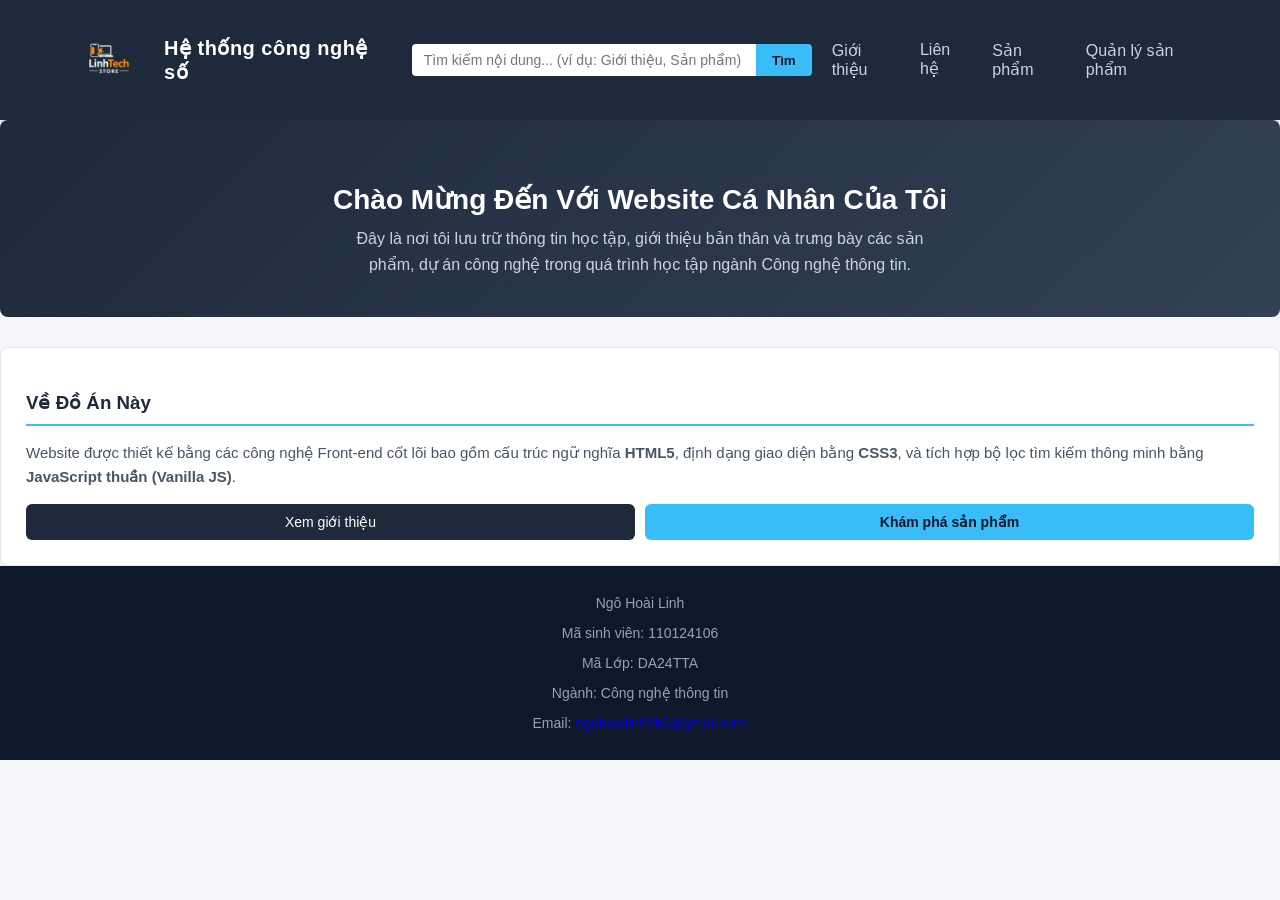
<file: index.html>
<!DOCTYPE html> 
<html lang="vi">
    <head>
        <title>Trang chủ</title>
        <meta charset="utf-8">
        <meta name="viewport" content="width=device-width, initial-scale=1">
        <link rel="Stylesheet" href="css/style.css">
        <script src="js/script.js"></script>
    </head>

    <body>
        <div class="pageContainer">
            <!-- Header -->
            <div class="pageHeader">
                <div class="logo"> 
                    <a href="index.html" style="text-decoration: none; color: inherit;">
                        <img src="assets/Logo_bussiness.png" alt="Logo" class="logo-img">
                        <span class="logo-text">Hệ thống công nghệ số</span>

                    </a>
                </div>
                <div class="search-box">
                    <input type="text" id="searchInput" placeholder="Tìm kiếm nội dung... (ví dụ: Giới thiệu, Sản phẩm)">
                    <button type="button" id="searchBtn">Tìm</button>
                </div>

                <nav class="navigation">
                    <ul class="navList">
                        <li><a href="html/gioi-thieu.html">Giới thiệu</a></li>
                        <li><a href="html/lien-he.html">Liên hệ</a></li>
                        <li><a href="html/san-pham.html">Sản phẩm</a></li>
                        
                        <li><a href="html/quan-ly.html">Quản lý sản phẩm</a></li>
                    </ul>
                </nav>
            </div>

            <!-- Page Content -->
            <div class="pageContent">
                <div class="welcome-section">
                    <h2>Chào Mừng Đến Với Website Cá Nhân Của Tôi</h2>
                    <p>
                        Đây là nơi tôi lưu trữ thông tin học tập, giới thiệu bản thân và trưng bày các sản phẩm, dự án công nghệ trong quá trình học tập ngành Công nghệ thông tin.
                    </p>
                </div>

                <div class="project-summary">
                    <div>
                        <h3>Về Đồ Án Này</h3>
                        <p>
                            Website được thiết kế bằng các công nghệ Front-end cốt lõi bao gồm cấu trúc ngữ nghĩa <strong>HTML5</strong>, định dạng giao diện bằng <strong>CSS3</strong>, và tích hợp bộ lọc tìm kiếm thông minh bằng <strong>JavaScript thuần (Vanilla JS)</strong>.
                        </p>
                    </div>
                    <div class="action-buttons">
                        <a href="html/gioi-thieu.html" style="flex: 1; text-align: center; background: #1e293b; color: #fff; padding: 10px; border-radius: 6px; text-decoration: none; font-weight: 500; font-size: 14px; transition: background 0.2s;">Xem giới thiệu</a>
                        <a href="html/san-pham.html" style="flex: 1; text-align: center; background: #38bdf8; color: #0f172a; padding: 10px; border-radius: 6px; text-decoration: none; font-weight: bold; font-size: 14px; transition: background 0.2s;">Khám phá sản phẩm</a>
                    </div>
                </div>
            </div>

            <!-- Footer -->
            <div class="pageFooter">
                <p>Ngô Hoài Linh</p>
                <p>Mã sinh viên: 110124106</p>
                <p>Mã Lớp: DA24TTA</p>
                <p>Ngành: Công nghệ thông tin</p>
                <p>Email: <a href="mailto:ngohoailinh2k6@gmail.com">ngohoailinh2k6@gmail.com</a></p>
            </div>
        </div>
        <script>
            filterContent();
        </script>
    </body>
</html>
</file>
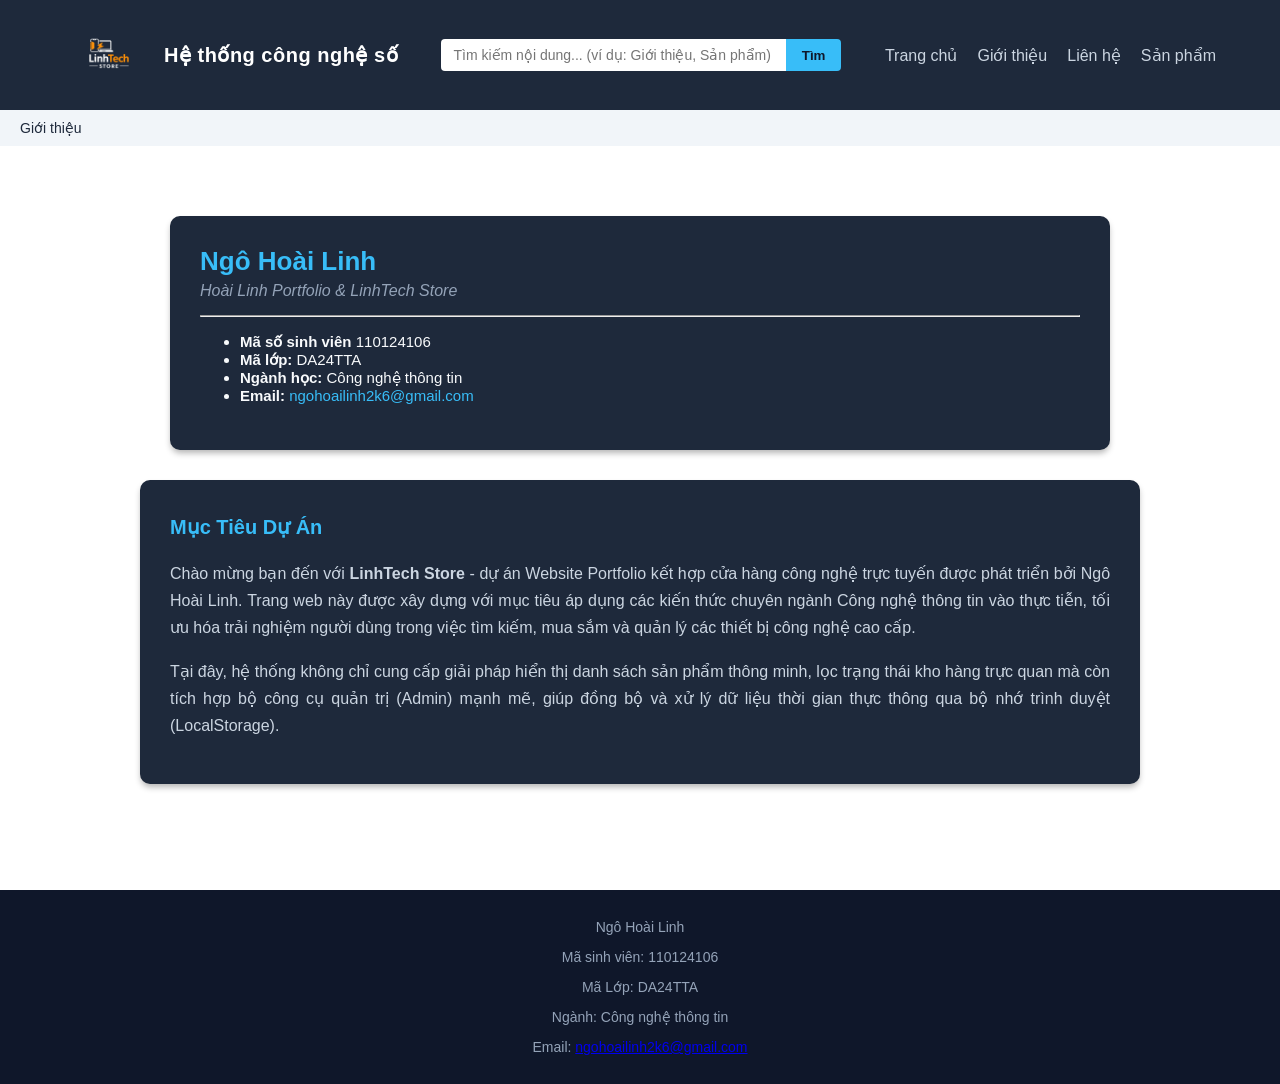
<file: html/gioi-thieu.html>
<!DOCTYPE html> 
<html lang="vi">
    <head>
        <title>Giới thiệu</title>
        <meta charset="utf-8">
        <meta name="viewport" content="width=device-width, initial-scale=1">
        <link rel="stylesheet" href="../css/style3.css">
    </head>

    <body>
        <div class="pageContainer">
            <!-- Header -->
            <div class="pageHeader">
                <div class="logo">
                    <a href="../index.html" style="text-decoration: none; color: inherit;">
                        <img src="../assets/Logo_bussiness.png" alt="Logo" class="logo-img">
                        <span class="logo-text">Hệ thống công nghệ số</span>

                    </a>
                </div>
                <div class="search-box">
                    <input type="text" id="searchInput" placeholder="Tìm kiếm nội dung... (ví dụ: Giới thiệu, Sản phẩm)">
                    <button type="button" id="searchBtn">Tìm</button>
                </div>

                <nav class="navigation">
                    <ul class="navList">
                        <li><a href="../index.html">Trang chủ</a></li>
                        <li><a href="gioi-thieu.html">Giới thiệu</a></li>
                        <li><a href="lien-he.html">Liên hệ</a></li>
                        <li><a href="san-pham.html">Sản phẩm</a></li>
                    </ul>
                </nav>
            </div>

            <!-- Page Content -->
            <div class="pageContent">
                <div class="page-title-bar">
                    <span>Giới thiệu</span>
                </div>
                <div class="portfolio-content">
                    <div class="profile-card">
                        <div class="profile-info">
                            <h2>Ngô Hoài Linh</h2>
                            <p class="subtitle">Hoài Linh Portfolio & LinhTech Store</p>
                            <hr class="divider">
                            <ul class="info-list">
                                <li><strong>Mã số sinh viên</strong> 110124106</li>
                                <li><strong>Mã lớp:</strong> DA24TTA</li>
                                <li><strong>Ngành học:</strong> Công nghệ thông tin</li>
                                <li><strong>Email:</strong> <a href="mailto:ngohoailinh2k6@gmail.com">ngohoailinh2k6@gmail.com</a></li>
                            </ul>
                        </div>
                    </div>
                    <div class="about-store-section">
                        <h3>Mục Tiêu Dự Án</h3>
                        <p>
                            Chào mừng bạn đến với <strong>LinhTech Store</strong> - dự án Website Portfolio kết hợp cửa hàng công nghệ trực tuyến được phát triển bởi Ngô Hoài Linh. Trang web này được xây dựng với mục tiêu áp dụng các kiến thức chuyên ngành Công nghệ thông tin vào thực tiễn, tối ưu hóa trải nghiệm người dùng trong việc tìm kiếm, mua sắm và quản lý các thiết bị công nghệ cao cấp.
                        </p>
                        <p>
                            Tại đây, hệ thống không chỉ cung cấp giải pháp hiển thị danh sách sản phẩm thông minh, lọc trạng thái kho hàng trực quan mà còn tích hợp bộ công cụ quản trị (Admin) mạnh mẽ, giúp đồng bộ và xử lý dữ liệu thời gian thực thông qua bộ nhớ trình duyệt (LocalStorage).
                        </p>
                    </div>
                </div>
            </div>

            <!-- Footer -->
            <div class="pageFooter">
                <p>Ngô Hoài Linh</p>
                <p>Mã sinh viên: 110124106</p>
                <p>Mã Lớp: DA24TTA</p>
                <p>Ngành: Công nghệ thông tin</p>
                <p>Email: <a href="mailto:ngohoailinh2k6@gmail.com">ngohoailinh2k6@gmail.com</a></p>
            </div>
        </div>
    </body>
</html>
</file>
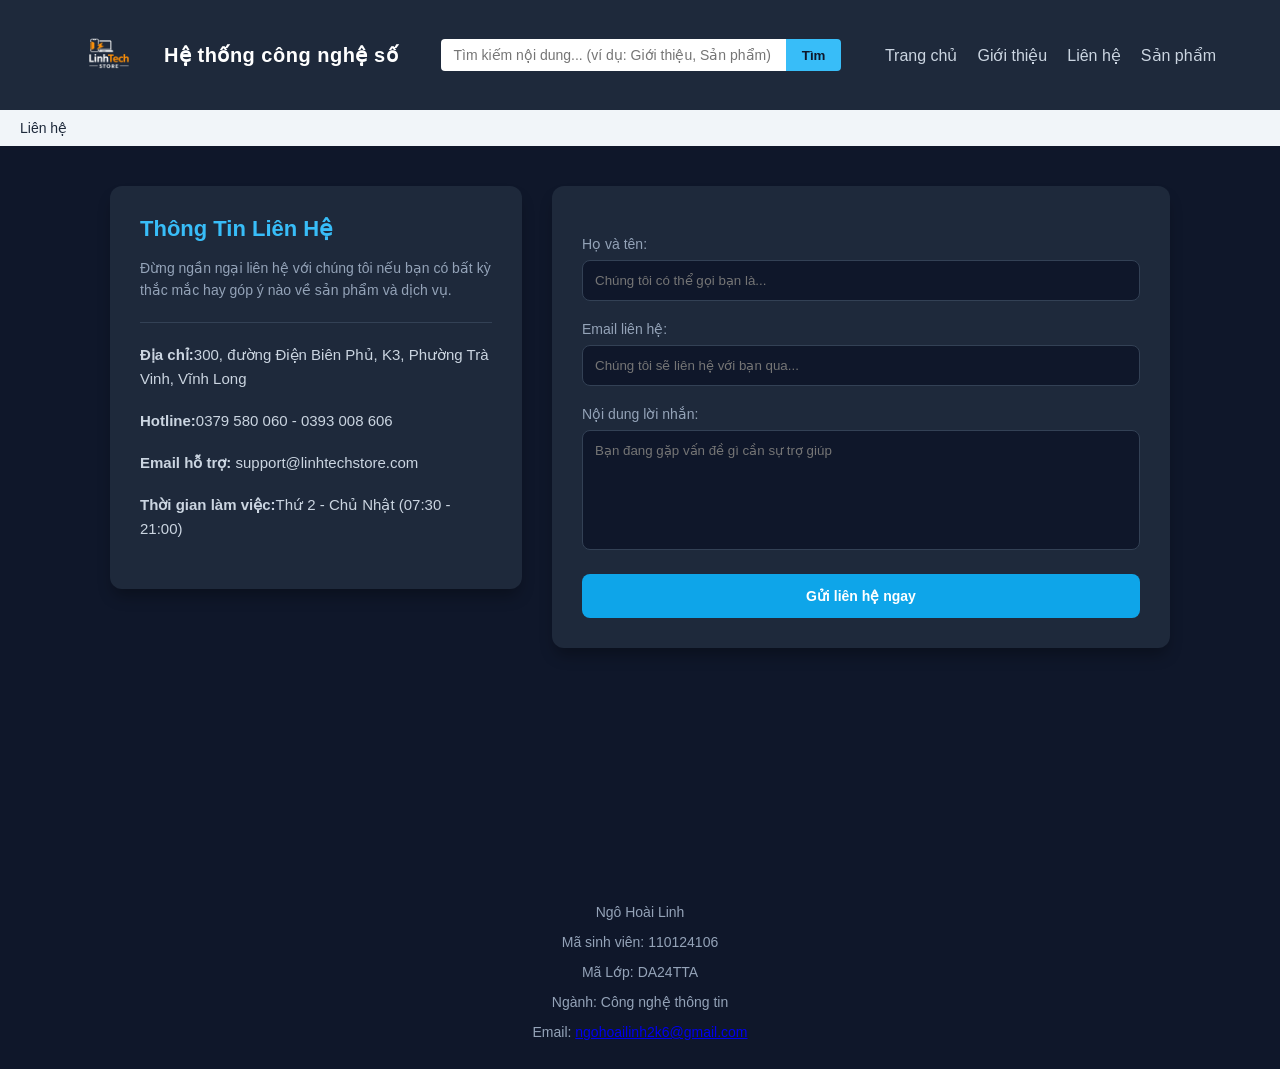
<file: html/lien-he.html>
<!DOCTYPE html> 
<html lang="vi">
    <head>
        <title>Liên hệ</title>
        <meta charset="utf-8">
        <meta name="viewport" content="width=device-width, initial-scale=1">
        <link rel="stylesheet" href="../css/style4.css">
        <script src="../js/script2.js"></script>
    </head>

    <body>
        <div class="pageContainer">
            <!-- Header -->
            <div class="pageHeader">
                <div class="logo">
                    <a href="../index.html" style="text-decoration: none; color: inherit;">
                        <img src="../assets/Logo_bussiness.png" alt="Logo" class="logo-img">
                        <span class="logo-text">Hệ thống công nghệ số</span>

                    </a>
                </div>
                <div class="search-box">
                    <input type="text" id="searchInput" placeholder="Tìm kiếm nội dung... (ví dụ: Giới thiệu, Sản phẩm)">
                    <button type="button" id="searchBtn">Tìm</button>
                </div>

                <nav class="navigation">
                    <ul class="navList">
                        <li><a href="../index.html">Trang chủ</a></li>
                        <li><a href="gioi-thieu.html">Giới thiệu</a></li>
                        <li><a href="lien-he.html">Liên hệ</a></li>
                        <li><a href="san-pham.html">Sản phẩm</a></li>
                    </ul>
                </nav>
            </div>

            <!-- Page Content -->
            <div class="pageContent">
                <div class="page-title-bar">
                    <span>Liên hệ</span>
                </div>
                
                <div class="contact-content">
                    <div class="contact-grid">
                        <div class="contact-box-info">
                            <h3>Thông Tin Liên Hệ</h3>
                            <p class="contact-desc">Đừng ngần ngại liên hệ với chúng tôi nếu bạn có bất kỳ thắc mắc hay góp ý nào về sản phẩm và dịch vụ.</p>
                            <hr class="contact-divider">
                            <ul>
                                <li><strong>Địa chỉ:</strong>300, đường Điện Biên Phủ, K3, Phường Trà Vinh, Vĩnh Long</li>
                                <li><strong>Hotline:</strong>0379 580 060 - 0393 008 606</li>
                                <li><strong>Email hỗ trợ:</strong> support@linhtechstore.com</li>
                                <li><strong>Thời gian làm việc:</strong>Thứ 2 - Chủ Nhật (07:30 - 21:00)</li>
                            </ul>
                        </div>
                        <div class="contact-box-form">
                            <form id="contact-frm">
                                <div class="input-group">
                                    <label>Họ và tên: </label>
                                    <input type="text" id="contact-name" name="contact-name" placeholder="Chúng tôi có thể gọi bạn là...">
                                </div>
                                <div class="input-group">
                                    <label>Email liên hệ: </label>
                                    <input type="email" id="contact-email" name="contact-email" placeholder="Chúng tôi sẽ liên hệ với bạn qua...">
                                </div>
                                <div class="input-group">
                                    <label>Nội dung lời nhắn: </label>
                                    <textarea id="contact-msg" name="contact-msg" placeholder="Bạn đang gặp vấn đề gì cần sự trợ giúp"></textarea>
                                </div>
                                <button type="button" class="btn-send" onclick="handleContactSubmit()">Gửi liên hệ ngay</button>
                            </form>
                        </div>
                    </div>
                </div>
            </div>

            <!-- Footer -->
            <div class="pageFooter">
                <p>Ngô Hoài Linh</p>
                <p>Mã sinh viên: 110124106</p>
                <p>Mã Lớp: DA24TTA</p>
                <p>Ngành: Công nghệ thông tin</p>
                <p>Email: <a href="mailto:ngohoailinh2k6@gmail.com">ngohoailinh2k6@gmail.com</a></p>
            </div>
        </div>
    </body>
</html>
</file>
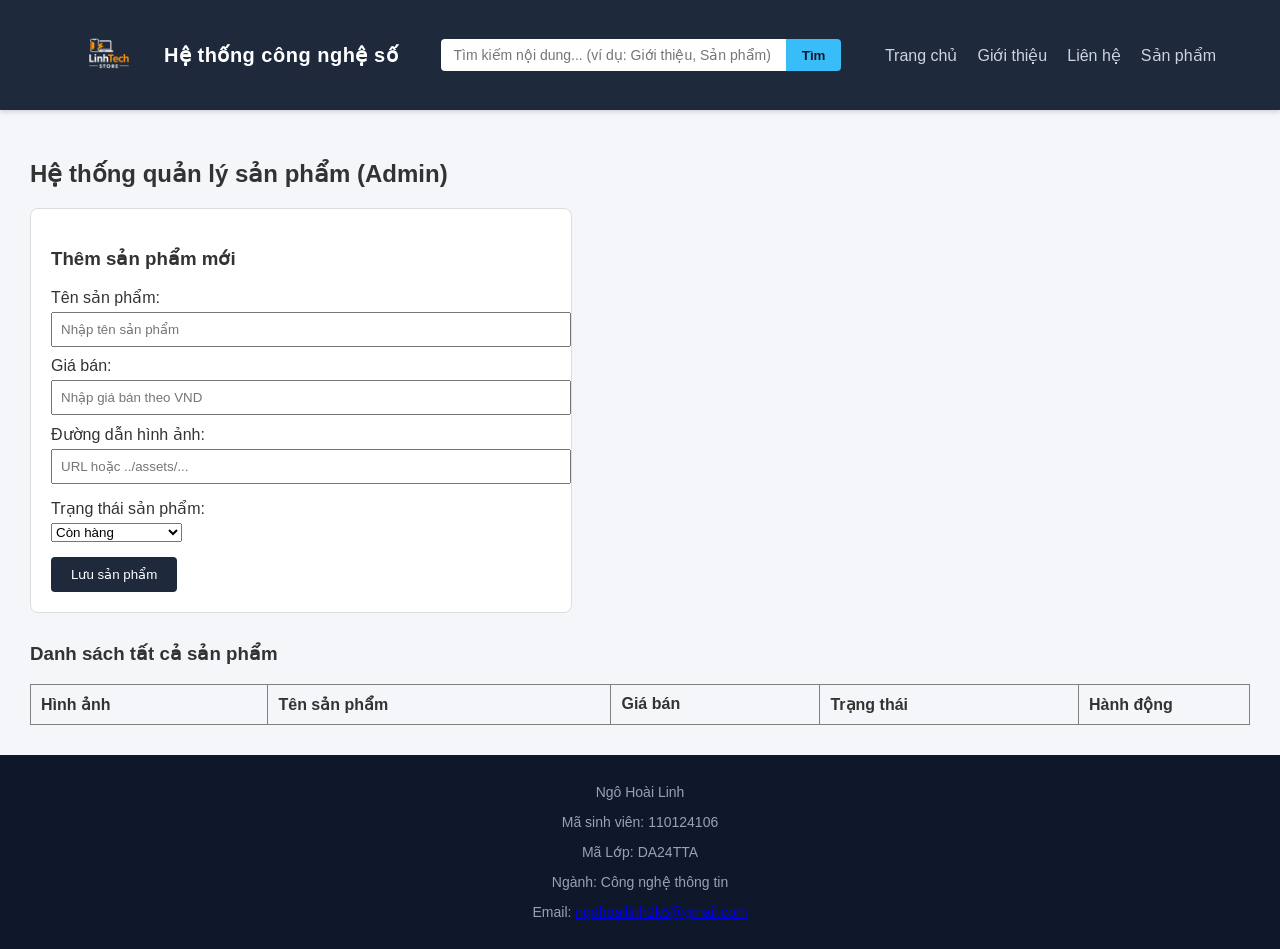
<file: html/quan-ly.html>
<!DOCTYPE html> 
<html lang="vi">
    <head>
        <title>Quản lý sản phẩm</title>
        <meta charset="utf-8">
        <meta name="viewport" content="width=device-width, initial-scale=1">
        <link rel="stylesheet" href="../css/style6.css">
    </head>

    <body>
        <div class="pageContainer">
            <!-- Header -->
            <div class="pageHeader">
                <div class="logo">
                    <a href="../index.html" style="text-decoration: none; color: inherit;">
                        <img src="../assets/Logo_bussiness.png" alt="Logo" class="logo-img">
                        <span class="logo-text">Hệ thống công nghệ số</span>

                    </a>
                </div>
                <div class="search-box">
                    <input type="text" id="searchInput" placeholder="Tìm kiếm nội dung... (ví dụ: Giới thiệu, Sản phẩm)">
                    <button type="button" id="searchBtn">Tìm</button>
                </div>

                <nav class="navigation">
                    <ul class="navList">
                        <li><a href="../index.html">Trang chủ</a></li>
                        <li><a href="gioi-thieu.html">Giới thiệu</a></li>
                        <li><a href="lien-he.html">Liên hệ</a></li>
                        <li><a href="san-pham.html">Sản phẩm</a></li>
                        
                    </ul>
                </nav>
            </div>

            <!-- Page Content -->
            <div class="pageContent">
                    <h2>Hệ thống quản lý sản phẩm (Admin)</h2>
                    <form id="product-frm">
                        <h3 id="frm-title">Thêm sản phẩm mới</h3>
                        <!--ID sản phẩm, mặc định ẩn-->
                        <input type="hidden" name="product-id" id="product-id"> 
                        <!--Ô nhập tên sản phẩm-->
                        <div style="margin-bottom: 10px;">
                            <label for="product-name" style="display: block; margin-bottom: 5px;">Tên sản phẩm: </label>
                            <input type="text" name="product-name" id="product-name" style="width:100%; padding:8px;" required placeholder="Nhập tên sản phẩm">
                        </div>
                        <!--Ô nhập giá bán-->
                        <div style="margin-bottom: 10px;">
                            <label for="product-price" style="display: block; margin-bottom: 5px;">Giá bán: </label>
                            <input type="text" name="product-price" id="product-price" style="width:100%; padding:8px;" required placeholder="Nhập giá bán theo VND">
                        </div>
                        <!--Ô nhập link ảnh sản phẩm-->
                        <div style="margin-bottom: 15px;">
                            <label for="product-img" style="display: block; margin-bottom: 5px;">Đường dẫn hình ảnh: </label>
                            <input type="text" name="product-img" id="product-img" style="width:100%; padding:8px;" required placeholder="URL hoặc ../assets/...">
                        </div>
                        <div style="margin-bottom: 15px;">
                            <label for="product-status" style="display: block; margin-bottom: 5px;">Trạng thái sản phẩm: </label>
                            <select id="product-status">
                                <option value="active" selected>Còn hàng</option>
                                <option value="inactive">Hết hàng</option>
                                <option value="ngungban">Ngừng kinh doanh</option>
                            </select>
                        </div>

                        <!--Nút lưu sản phẩm-->
                        <input type="button" id="btn-save" onclick="saveProduct()" style="background-color: #1e293b; color: #fff; padding: 10px 20px; border: none; border-radius: 4px; cursor: pointer;" value="Lưu sản phẩm">
                        <!--Nút hủy bỏ-->
                        <input type="button" id="btn-cancel" onclick="resetForm()" style="background-color: #64748b; color: #fff; padding: 10px 15px; border: none; border-radius: 4px; cursor: pointer; display: none" value="Hủy bỏ">
                    </form>
                    <h3>Danh sách tất cả sản phẩm</h3>
                    <table border="1" style="width:100%; border-collapse:collapse; text-align:left; margin-top:15px;">
                        <thread style="background:#f1f5f9;">
                            <tr>
                                <th style="padding: 10px;">Hình ảnh</th>
                                <th style="padding: 10px;">Tên sản phẩm</th>
                                <th style="padding: 10px;">Giá bán</th>
                                <th style="padding: 10px;">Trạng thái</th>
                                <th style="padding: 10px; width: 150px;">Hành động</th>
                            </tr>
                        </thread>
                        <tbody id="adminProductTable">
                        </tbody>
                    </table>
            </div>

            <!-- Footer -->
            <div class="pageFooter">
                <p>Ngô Hoài Linh</p>
                <p>Mã sinh viên: 110124106</p>
                <p>Mã Lớp: DA24TTA</p>
                <p>Ngành: Công nghệ thông tin</p>
                <p>Email: <a href="mailto:ngohoailinh2k6@gmail.com">ngohoailinh2k6@gmail.com</a></p>
            </div>
        </div>
        <script type="module">
            import {renderAdminTable} from "../js/script1.js";
            import {saveProduct} from "../js/script1.js";
            import {deleteProduct} from "../js/script1.js";
            import {resetForm} from "../js/script1.js";

            document.addEventListener("DOMContentLoaded", () => {
                renderAdminTable();
            });
            
        </script>
    </body>
</html>
</file>
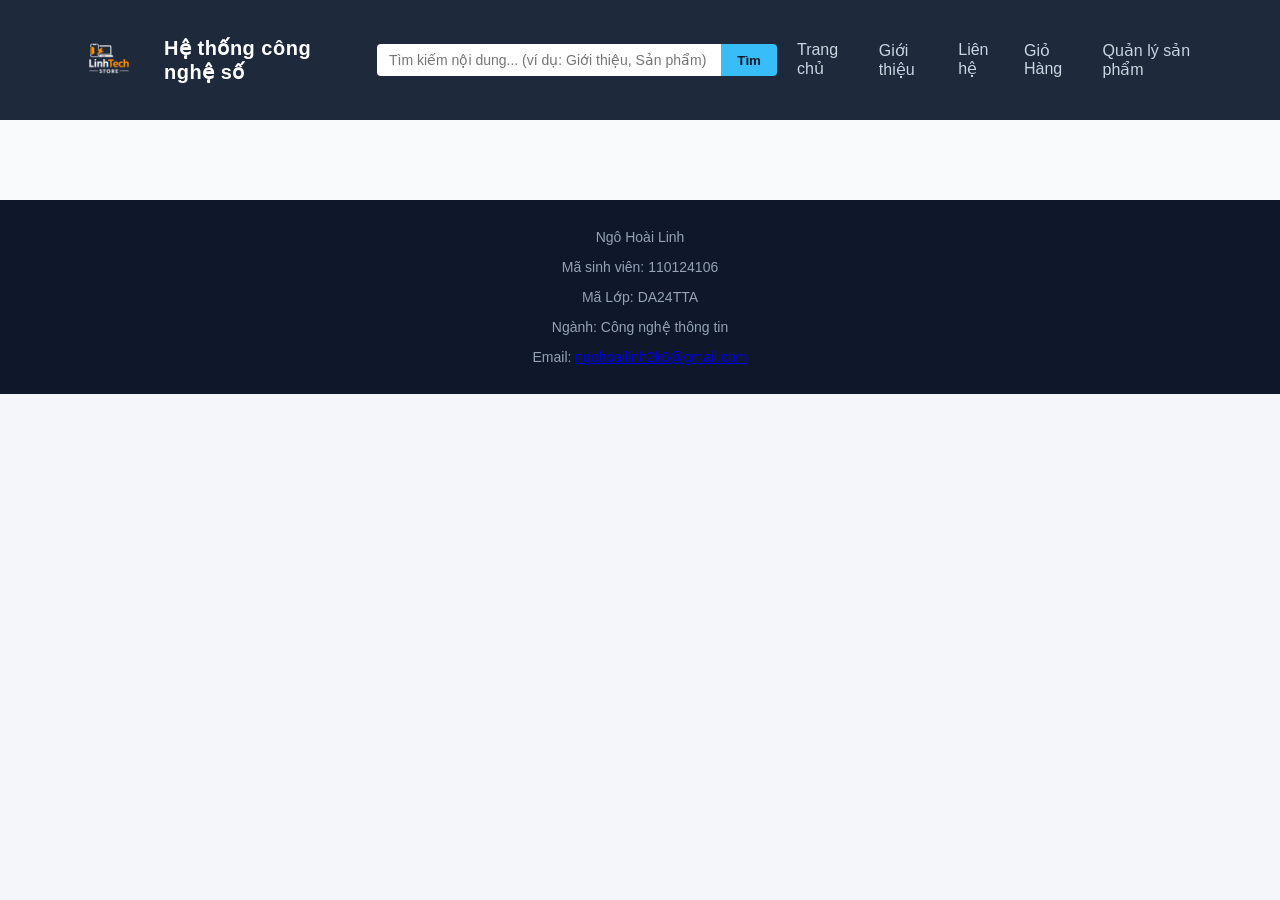
<file: html/san-pham.html>
<!DOCTYPE html>
<html lang="vi">
    <head>
        <title>Các sản phẩm điện tử</title>
        <meta charset="utf-8">
        <meta name="viewport" content="width=device-width, initial-scale=1">
        <link rel="Stylesheet" href="../css/style1.css">
    </head>

    <body>
        <div class="pageContainer">
            <!-- Header -->
            <div class="pageHeader">
                <div class="logo">
                    <a href="../index.html" style="text-decoration: none; color: inherit;">
                        <img src="../assets/Logo_bussiness.png" alt="Logo" class="logo-img">
                        <span class="logo-text">Hệ thống công nghệ số</span>

                    </a>
                </div>
                <div class="search-box">
                    <input type="text" id="searchInput" placeholder="Tìm kiếm nội dung... (ví dụ: Giới thiệu, Sản phẩm)">
                    <button type="button" id="searchBtn">Tìm</button>
                </div>

                <nav class="navigation">
                    <ul id="navList">
                        <li><a href="../index.html">Trang chủ</a></li>
                        <li><a href="gioi-thieu.html">Giới thiệu</a></li>
                        <li><a href="lien-he.html">Liên hệ</a></li>
                        <li><a href="gio-hang.html">Giỏ Hàng</a></li>
                        <li><a href="quan-ly.html">Quản lý sản phẩm</a></li>
                    </ul>
                </nav>
            </div>

            <!-- Page Content -->
            <div class="pageContent">
                <div class="product-list"></div>
            </div>
            <!-- Footer -->
            <div class="pageFooter">
                <p>Ngô Hoài Linh</p>
                <p>Mã sinh viên: 110124106</p>
                <p>Mã Lớp: DA24TTA</p>
                <p>Ngành: Công nghệ thông tin</p>
                <p>Email: <a href="mailto:ngohoailinh2k6@gmail.com">ngohoailinh2k6@gmail.com</a></p>
            </div>
        </div>
        <script type="module">
            import {renderProductsGrid} from "../js/lib.js";
            renderProductsGrid();
        </script>
    </body>
</html>
</file>
<file: css/style.css>
/*====== FILE ĐỊNH DẠNG TRANG CHỦ ======*/


body{
    margin: 0;
    padding: 0;
    box-sizing: border-box;
    font-family: 'Segoe UI', Tahoma, Geneva, Verdana, sans-serif;
    display: flex;
    flex-direction: column;
    min-height: 100vh;
    background-color: #f4f6f9;
    color: #333;
}

/*dinh dang header*/
.pageHeader {
    background-color: #1e293b;
    color: white;
    padding: 25px 5%;
    display: flex;
    justify-content: space-between;
    align-items: center;
    box-shadow: 0 2px 5px rgba(0, 0, 0, 0.15);
}
.logo a{
    display: flex;
    align-items: center;
    gap: 10px;
}
.logo .logo-img{
    width: auto;
    max-height: 60px;
    border-radius: 50%;
    object-fit: cover;
}
.logo .logo-text {
    font-size: 20px;
    font-weight: bolder;
    letter-spacing: 0.5px;
}

.search-box{
    display: flex;
    max-width: 400px;
    width: 100%;
    margin: 0 20px;
}

.search-box #searchInput{
    width: 100%;
    padding: 8px 12px;
    border: none;
    border-radius: 4px 0 0 4px;
    outline: none;
    font-size: 14px;
}

.search-box #searchBtn{
    background-color: #38bdf8;
    border: none;
    color: #0f172a;
    padding: 8px 16px;
    border-radius: 0 4px 4px 0;
    cursor: pointer;
    font-weight: bold;
    transition: background 0.2s;
}

.search-box #searchBtn:hover{
    background-color: #0ea5e9;
}

.pageHeader ul {
    list-style: none;
    display: flex;
    gap: 20px;
    padding: 0;
}

.pageHeader ul li a {
    color: #cbd5e1;
    text-decoration: none;
    font-weight: 500;
    font-size: 16px;
    transition: color 0.2s;
}

.pageHeader ul li a:hover {
    color: #38bdf8;
}

@media (max-width: 950px) {
    .pageHeader {
        flex-direction: column; /* Chuyển từ hàng ngang thành hàng dọc */
        gap: 15px;             /* Tạo khoảng cách đều giữa các hàng */
        padding: 20px;
        text-align: center;
    }

    .search-box {
        max-width: 100%;       /* Cho phép ô tìm kiếm co giãn tối đa */
        margin: 10px 0;        /* Tạo khoảng cách trên dưới */
    }
}

/* 2. Cấu hình đặc biệt tối ưu riêng cho điện thoại nhỏ (Dưới 550px) */
@media (max-width: 550px) {
    .logo .logo-text {
        font-size: 16px;       /* Thu nhỏ chữ thương hiệu tránh vỡ dòng */
    }

    .logo .logo-img {
        max-height: 45px;      /* Thu nhỏ nhẹ logo ảnh */
    }

    /* Chuyển menu thành dạng danh sách dọc tiện bấm chọn */
    .pageHeader ul {
        flex-direction: column; 
        gap: 12px;
        width: 100%;
        padding-top: 10px;
        border-top: 1px solid #334155; /* Tạo đường ngăn cách mờ tinh tế */
    }

    .pageHeader ul li {
        width: 100%;
    }

    .pageHeader ul li a {
        display: block;
        padding: 8px 0;
        font-size: 15px;
    }
    
    /* Làm mượt placeholder ô tìm kiếm trên mobile */
    .search-box #searchInput::placeholder {
        font-size: 12px;
    }
}

/*Dinh dang content*/
.welcome-section {
    text-align: center; 
    padding: 40px 20px; 
    background: linear-gradient(135deg, #1e293b, #334155); 
    color: #fff; 
    border-radius: 8px; 
    margin-bottom: 30px;
}

.welcome-section h2{
    font-size: 28px; 
    margin-bottom: 10px;
}

.welcome-section p{
    font-size: 16px;
    color: #cbd5e1;
    max-width: 600px;
    margin: 0 auto;
    line-height: 1.6;
}

.project-summary{
    flex: 1;
    min-width: 280px;
    background-color: #ffffff;
    padding: 25px;
    border-radius: 8px;
    box-shadow: 0 4px 6px rgba(0,0,0,0.05);
    border: 1px solid #e2e8f0;
    display: flex; 
    flex-direction: column;
    justify-content: space-between;
}
.project-summary h3{
    color: #1e293b; 
    border-bottom: 2px solid #38bdf8; 
    padding-bottom: 10px; 
    margin-bottom: 15px;
}
.project-summary p{
    line-height: 1.6; 
    color: #475569; 
    font-size: 15px; 
    margin-bottom: 15px;
}

.action-buttons{
    display: flex;
    gap: 10px;
}

/*dinh dang footer*/
.pageFooter {
    background-color: #0f172a;
    color: #94a3b8;
    text-align: center;
    padding: 15px;
    font-size: 14px;
}
</file>
<file: css/style3.css>
/*====== FILE ĐỊNH DẠNG TRANG GIỚI THIỆU ======*/

body{
    margin: 0;
    padding: 0;
    box-sizing: border-box;
    font-family: 'Segoe UI', Tahoma, Geneva, Verdana, sans-serif;
    display: flex;
    flex-direction: column;
    min-height: 100vh;
    background-color: #f4f6f9;
    color: #333;
}

/*dinh dang header*/
.pageHeader {
    background-color: #1e293b;
    color: white;
    padding: 25px 5%;
    display: flex;
    justify-content: space-between;
    align-items: center;
    box-shadow: 0 2px 5px rgba(0, 0, 0, 0.15);
}
.logo a{
    display: flex;
    align-items: center;
    gap: 10px;
}
.logo .logo-img{
    width: auto;
    max-height: 60px;
    border-radius: 50%;
    object-fit: cover;
}
.logo .logo-text {
    font-size: 20px;
    font-weight: bolder;
    letter-spacing: 0.5px;
}

.search-box{
    display: flex;
    max-width: 400px;
    width: 100%;
    margin: 0 20px;
}

.search-box #searchInput{
    width: 100%;
    padding: 8px 12px;
    border: none;
    border-radius: 4px 0 0 4px;
    outline: none;
    font-size: 14px;
}

.search-box #searchBtn{
    background-color: #38bdf8;
    border: none;
    color: #0f172a;
    padding: 8px 16px;
    border-radius: 0 4px 4px 0;
    cursor: pointer;
    font-weight: bold;
    transition: background 0.2s;
}

.search-box #searchBtn:hover{
    background-color: #0ea5e9;
}

.pageHeader ul {
    list-style: none;
    display: flex;
    gap: 20px;
    padding: 0;
}

.pageHeader ul li a {
    color: #cbd5e1;
    text-decoration: none;
    font-weight: 500;
    font-size: 16px;
    transition: color 0.2s;
}

.pageHeader ul li a:hover {
    color: #38bdf8;
}

@media (max-width: 950px) {
    .pageHeader {
        flex-direction: column; /* Chuyển từ hàng ngang thành hàng dọc */
        gap: 15px;             /* Tạo khoảng cách đều giữa các hàng */
        padding: 20px;
        text-align: center;
    }

    .search-box {
        max-width: 100%;       /* Cho phép ô tìm kiếm co giãn tối đa */
        margin: 10px 0;        /* Tạo khoảng cách trên dưới */
    }
}

/* 2. Cấu hình đặc biệt tối ưu riêng cho điện thoại nhỏ (Dưới 550px) */
@media (max-width: 550px) {
    .logo .logo-text {
        font-size: 16px;       /* Thu nhỏ chữ thương hiệu tránh vỡ dòng */
    }

    .logo .logo-img {
        max-height: 45px;      /* Thu nhỏ nhẹ logo ảnh */
    }

    /* Chuyển menu thành dạng danh sách dọc tiện bấm chọn */
    .pageHeader ul {
        flex-direction: column; 
        gap: 12px;
        width: 100%;
        padding-top: 10px;
        border-top: 1px solid #334155; /* Tạo đường ngăn cách mờ tinh tế */
    }

    .pageHeader ul li {
        width: 100%;
    }

    .pageHeader ul li a {
        display: block;
        padding: 8px 0;
        font-size: 15px;
    }
    
    /* Làm mượt placeholder ô tìm kiếm trên mobile */
    .search-box #searchInput::placeholder {
        font-size: 12px;
    }
}


/*dinh dang footer*/
.pageFooter {
    background-color: #0f172a;
    color: #94a3b8;
    text-align: center;
    padding: 15px;
    font-size: 14px;
}

.pageContent {
    font-family: 'Segoe UI', Tahoma, Geneva, Verdana, sans-serif;
    background-color: #fff;
    color: #f8fafc;
    padding-bottom: 60px;
    min-height: 80vh;
    overflow: hidden;
}

.page-title-bar{
    background-color: #f1f5f9;
    color: #1e293b;
    padding: 10px 20px;
    font-size: 14px;
    font-weight: 500;
}

.portfolio-content {
    max-width: 1000px;
    margin: 0 auto; 
    padding: 40px 20px 0 20px;
}

.profile-card {
    background-color: #1e293b;
    border-radius: 10px;
    padding: 30px;
    box-shadow: 0 4px 6px -1px rgba(0, 0, 0, 0.3);
    margin: 30px;
}

.profile-info h2{
    margin: 0 0 5px 0;
    font-size: 26px;
    color: #38bdf8;
}

.profile-info .subtitle{
    margin: 0 0 15px 0;
    color: #94a3b8;
    font-style: italic;
}

.diveder{
    border: 0;
    border-top: 1px solid #334155;
    margin-bottom: 15px;
}

.infp-list{
    list-style: none;
    padding: 0;
    margin: 0;
    display: grid;
    grid-template-columns: 1fr 1fr;
    gap: 15px;
}

.info-list li{
    font-size: 15px;
    color: #cbd5e1;
}

.info-list li{
    color: #f8fafc;
}

.info-list a{
    color: #38bdf8;
    text-decoration: none;
}

.info-list a:hover{
    text-decoration: underline;
}

.about-store-section{
    background-color: #1e293b;
    border-radius: 10px;
    padding: 30px;
    line-height: 1.7;
    box-shadow: 0 4px 6px -1px rgba(0, 0, 0, 0.3);
}

.about-store-section h3{
    margin-top: 0;
    margin-bottom: 15px;
    color: #38bdf8;
    font-size: 20px;
}

.about-store-section p{
    color: #cbd5e1;
    margin-bottom: 15px;
    text-align: justify;
}

@media (max-width: 768px){
    .info-list{grid-template-columns: 1fr;}
}
</file>
<file: css/style4.css>
/*====== FILE ĐỊNH DẠNG TRANG LIÊN HỆ ======*/

body{
    margin: 0;
    padding: 0;
    box-sizing: border-box;
    font-family: 'Segoe UI', Tahoma, Geneva, Verdana, sans-serif;
    display: flex;
    flex-direction: column;
    min-height: 100vh;
    background-color: #f4f6f9;
    color: #333;
}

/*dinh dang header*/
.pageHeader {
    background-color: #1e293b;
    color: white;
    padding: 25px 5%;
    display: flex;
    justify-content: space-between;
    align-items: center;
    box-shadow: 0 2px 5px rgba(0, 0, 0, 0.15);
}
.logo a{
    display: flex;
    align-items: center;
    gap: 10px;
}
.logo .logo-img{
    width: auto;
    max-height: 60px;
    border-radius: 50%;
    object-fit: cover;
}
.logo .logo-text {
    font-size: 20px;
    font-weight: bolder;
    letter-spacing: 0.5px;
}

.search-box{
    display: flex;
    max-width: 400px;
    width: 100%;
    margin: 0 20px;
}

.search-box #searchInput{
    width: 100%;
    padding: 8px 12px;
    border: none;
    border-radius: 4px 0 0 4px;
    outline: none;
    font-size: 14px;
}

.search-box #searchBtn{
    background-color: #38bdf8;
    border: none;
    color: #0f172a;
    padding: 8px 16px;
    border-radius: 0 4px 4px 0;
    cursor: pointer;
    font-weight: bold;
    transition: background 0.2s;
}

.search-box #searchBtn:hover{
    background-color: #0ea5e9;
}

.pageHeader ul {
    list-style: none;
    display: flex;
    gap: 20px;
    padding: 0;
}

.pageHeader ul li a {
    color: #cbd5e1;
    text-decoration: none;
    font-weight: 500;
    font-size: 16px;
    transition: color 0.2s;
}

.pageHeader ul li a:hover {
    color: #38bdf8;
}

@media (max-width: 950px) {
    .pageHeader {
        flex-direction: column; /* Chuyển từ hàng ngang thành hàng dọc */
        gap: 15px;             /* Tạo khoảng cách đều giữa các hàng */
        padding: 20px;
        text-align: center;
    }

    .search-box {
        max-width: 100%;       /* Cho phép ô tìm kiếm co giãn tối đa */
        margin: 10px 0;        /* Tạo khoảng cách trên dưới */
    }
}

/* 2. Cấu hình đặc biệt tối ưu riêng cho điện thoại nhỏ (Dưới 550px) */
@media (max-width: 550px) {
    .logo .logo-text {
        font-size: 16px;       /* Thu nhỏ chữ thương hiệu tránh vỡ dòng */
    }

    .logo .logo-img {
        max-height: 45px;      /* Thu nhỏ nhẹ logo ảnh */
    }

    /* Chuyển menu thành dạng danh sách dọc tiện bấm chọn */
    .pageHeader ul {
        flex-direction: column; 
        gap: 12px;
        width: 100%;
        padding-top: 10px;
        border-top: 1px solid #334155; /* Tạo đường ngăn cách mờ tinh tế */
    }

    .pageHeader ul li {
        width: 100%;
    }

    .pageHeader ul li a {
        display: block;
        padding: 8px 0;
        font-size: 15px;
    }
    
    /* Làm mượt placeholder ô tìm kiếm trên mobile */
    .search-box #searchInput::placeholder {
        font-size: 12px;
    }
}


/*dinh dang footer*/
.pageFooter {
    background-color: #0f172a;
    color: #94a3b8;
    text-align: center;
    padding: 15px;
    font-size: 14px;
}

.pageContent {
    font-family: 'Segoe UI', Tahoma, Geneva, Verdana, sans-serif;
    background-color: #0f172a;
    color: #f8fafc;
    min-height: 85vh;
    overflow: hidden;
}

.page-title-bar{
    background-color: #f1f5f9;
    color: #1e293b;
    padding: 10px 20px;
    font-size: 14px;
    font-weight: 500;
}

.contact-content{
    max-width: 1100px;
    padding: 40px 20px 60px 20px;
    margin: auto;
    box-sizing: border-box;
}

.contact-grid{
    display: grid;
    grid-template-columns: 1fr 1.5fr;
    gap: 30px;
    align-items: start;
}

.contact-box-info, .contact-box-form {
    background-color: #1e293b;
    border-radius: 12px;
    padding: 30px;
    box-shadow: 0 10px 15px -3px rgba(0, 0, 0, 0.3);
}

.contact-box-info h3 {
    margin: 0 0 15px 0;
    color: #38bdf8;
    font-size: 22px;
}
.contact-desc{
    color: #94a3b8;
    font-size: 14px;
    margin-bottom: 20px;
    line-height: 1.6;
}

.contact-divider {
    border: 0;
    border-top: 1px solid #334155;
    margin-bottom: 20px;
}

.contact-box-info ul{
    list-style: none;
    padding: 0;
    margin: 0;
}

.contact-box-info ul li {
    margin-bottom: 18px;
    line-height: 1.6;
    color: #cbd5e1;
    font-size: 15px;
}

.contact-box-infoul li strong {
    color: #f8fafc;
    display: block;
    margin-bottom: 4px;
}

.input-group{
    margin-top: 20px;
}

.input-group label{
    display: block;
    margin-bottom: 8px;
    font-size: 14px;
    color: #94a3b8;
}

.input-group input, .input-group textarea{
    width: 100%;
    padding: 12px;
    background-color: #0f172a;
    border: 1px solid #334155;
    border-radius: 8px;
    color: #f8fafc;
    box-sizing: border-box;
    font-family: inherit;
    transition: border-color 0.2s   ;
}

.input-group input:focus, .input-group textarea:focus {
    outline: none;
    border-color: #38bdf8;
}

.input-group textarea{
    height: 120px;
    resize: none;
}

.btn-send {
    background-color: #0ea5e9;
    color: #fff;
    border: none;
    padding: 14px 20px;
    margin-top: 20px;
    border-radius: 8px;
    font-weight: bolder;
    font-size: 14px;
    cursor: pointer;
    width: 100%;
    transition: background 0.3s;
}

.btn-send:hover {
    background: #0284c7;
}

@media (max-width: 850px) {
    .contact-grid{
        grid-template-columns: 1fr;
    }
}
</file>
<file: css/style6.css>
/*====== FILE ĐỊNH DẠNG TRANG QUẢN LÝ SẢN PHẨM ======*/

body{
    margin: 0;
    padding: 0;
    box-sizing: border-box;
    font-family: 'Segoe UI', Tahoma, Geneva, Verdana, sans-serif;
    display: flex;
    flex-direction: column;
    min-height: 100vh;
    background-color: #f4f6f9;
    color: #333;
}

/*dinh dang header*/
.pageHeader {
    background-color: #1e293b;
    color: white;
    padding: 25px 5%;
    display: flex;
    justify-content: space-between;
    align-items: center;
    box-shadow: 0 2px 5px rgba(0, 0, 0, 0.15);
}
.logo a{
    display: flex;
    align-items: center;
    gap: 10px;
}
.logo .logo-img{
    width: auto;
    max-height: 60px;
    border-radius: 50%;
    object-fit: cover;
}
.logo .logo-text {
    font-size: 20px;
    font-weight: bolder;
    letter-spacing: 0.5px;
}

.search-box{
    display: flex;
    max-width: 400px;
    width: 100%;
    margin: 0 20px;
}

.search-box #searchInput{
    width: 100%;
    padding: 8px 12px;
    border: none;
    border-radius: 4px 0 0 4px;
    outline: none;
    font-size: 14px;
}

.search-box #searchBtn{
    background-color: #38bdf8;
    border: none;
    color: #0f172a;
    padding: 8px 16px;
    border-radius: 0 4px 4px 0;
    cursor: pointer;
    font-weight: bold;
    transition: background 0.2s;
}

.search-box #searchBtn:hover{
    background-color: #0ea5e9;
}

.pageHeader ul {
    list-style: none;
    display: flex;
    gap: 20px;
    padding: 0;
}

.pageHeader ul li a {
    color: #cbd5e1;
    text-decoration: none;
    font-weight: 500;
    font-size: 16px;
    transition: color 0.2s;
}

.pageHeader ul li a:hover {
    color: #38bdf8;
}

@media (max-width: 950px) {
    .pageHeader {
        flex-direction: column; /* Chuyển từ hàng ngang thành hàng dọc */
        gap: 15px;             /* Tạo khoảng cách đều giữa các hàng */
        padding: 20px;
        text-align: center;
    }

    .search-box {
        max-width: 100%;       /* Cho phép ô tìm kiếm co giãn tối đa */
        margin: 10px 0;        /* Tạo khoảng cách trên dưới */
    }
}

/* 2. Cấu hình đặc biệt tối ưu riêng cho điện thoại nhỏ (Dưới 550px) */
@media (max-width: 550px) {
    .logo .logo-text {
        font-size: 16px;       /* Thu nhỏ chữ thương hiệu tránh vỡ dòng */
    }

    .logo .logo-img {
        max-height: 45px;      /* Thu nhỏ nhẹ logo ảnh */
    }

    /* Chuyển menu thành dạng danh sách dọc tiện bấm chọn */
    .pageHeader ul {
        flex-direction: column; 
        gap: 12px;
        width: 100%;
        padding-top: 10px;
        border-top: 1px solid #334155; /* Tạo đường ngăn cách mờ tinh tế */
    }

    .pageHeader ul li {
        width: 100%;
    }

    .pageHeader ul li a {
        display: block;
        padding: 8px 0;
        font-size: 15px;
    }
    
    /* Làm mượt placeholder ô tìm kiếm trên mobile */
    .search-box #searchInput::placeholder {
        font-size: 12px;
    }
}


/*dinh dang footer*/
.pageFooter {
    background-color: #0f172a;
    color: #94a3b8;
    text-align: center;
    padding: 15px;
    font-size: 14px;
}
.pageContent{
    padding: 30px;
    font-family: sans-serif;
}

#product-frm{
    background-color: #fff;
    border: 1px solid #ddd;
    padding: 20px;
    border-radius: 8px;
    margin-bottom: 30px;
    max-width: 500px;
}
</file>
<file: css/style1.css>
/*====== FILE ĐỊNH DẠNG TRANG SẢN PHẨM ======*/

body{
    margin: 0;
    padding: 0;
    box-sizing: border-box;
    font-family: 'Segoe UI', Tahoma, Geneva, Verdana, sans-serif;
    display: flex;
    flex-direction: column;
    min-height: 100vh;
    background-color: #f4f6f9;
    color: #333;
}

/*dinh dang header*/
.pageHeader {
    background-color: #1e293b;
    color: white;
    padding: 25px 5%;
    display: flex;
    justify-content: space-between;
    align-items: center;
    box-shadow: 0 2px 5px rgba(0, 0, 0, 0.15);
}
.logo a{
    display: flex;
    align-items: center;
    gap: 10px;
}
.logo .logo-img{
    width: auto;
    max-height: 60px;
    border-radius: 50%;
    object-fit: cover;
}
.logo .logo-text {
    font-size: 20px;
    font-weight: bolder;
    letter-spacing: 0.5px;
}

.search-box{
    display: flex;
    max-width: 400px;
    width: 100%;
    margin: 0 20px;
}

.search-box #searchInput{
    width: 100%;
    padding: 8px 12px;
    border: none;
    border-radius: 4px 0 0 4px;
    outline: none;
    font-size: 14px;
}

.search-box #searchBtn{
    background-color: #38bdf8;
    border: none;
    color: #0f172a;
    padding: 8px 16px;
    border-radius: 0 4px 4px 0;
    cursor: pointer;
    font-weight: bold;
    transition: background 0.2s;
}

.search-box #searchBtn:hover{
    background-color: #0ea5e9;
}

.pageHeader ul {
    list-style: none;
    display: flex;
    gap: 20px;
    padding: 0;
}

.pageHeader ul li a {
    color: #cbd5e1;
    text-decoration: none;
    font-weight: 500;
    font-size: 16px;
    transition: color 0.2s;
}

.pageHeader ul li a:hover {
    color: #38bdf8;
}

@media (max-width: 950px) {
    .pageHeader {
        flex-direction: column; /* Chuyển từ hàng ngang thành hàng dọc */
        gap: 15px;             /* Tạo khoảng cách đều giữa các hàng */
        padding: 20px;
        text-align: center;
    }

    .search-box {
        max-width: 100%;       /* Cho phép ô tìm kiếm co giãn tối đa */
        margin: 10px 0;        /* Tạo khoảng cách trên dưới */
    }
}

/* 2. Cấu hình đặc biệt tối ưu riêng cho điện thoại nhỏ (Dưới 550px) */
@media (max-width: 550px) {
    .logo .logo-text {
        font-size: 16px;       /* Thu nhỏ chữ thương hiệu tránh vỡ dòng */
    }

    .logo .logo-img {
        max-height: 45px;      /* Thu nhỏ nhẹ logo ảnh */
    }

    /* Chuyển menu thành dạng danh sách dọc tiện bấm chọn */
    .pageHeader ul {
        flex-direction: column; 
        gap: 12px;
        width: 100%;
        padding-top: 10px;
        border-top: 1px solid #334155; /* Tạo đường ngăn cách mờ tinh tế */
    }

    .pageHeader ul li {
        width: 100%;
    }

    .pageHeader ul li a {
        display: block;
        padding: 8px 0;
        font-size: 15px;
    }
    
    /* Làm mượt placeholder ô tìm kiếm trên mobile */
    .search-box #searchInput::placeholder {
        font-size: 12px;
    }
}


/*dinh dang footer*/
.pageFooter {
    background-color: #0f172a;
    color: #94a3b8;
    text-align: center;
    padding: 15px;
    font-size: 14px;
}

.pageContent {
    padding: 40px 5%;
    background-color: #f8fafc;
}
/*dinh dang hien thi san pham*/
.product-list{
    display: grid;
    grid-template-columns: repeat(4, 1fr); /* Tự động chia cột đều và responsive */
    gap: 30px;
    max-width: 1400px;
    margin: 0 auto;
}

/**Dinh dang kich thuoc cho moi san pham**/
/*Product card*/
.product {
    background-color: #fff;
    border: 1px solid #e2e8f0;
    border-radius: 12px;
    padding: 20px;
    text-align: center;
    display: flex;
    flex-direction: column;
    justify-content: space-between;
    transition: transform 0.3s ease, box-shadow 0.3 ease; /*hiệu ứng mượt*/
}
.product:hover{
    transform: translateY(-5px);
    box-shadow: 0 10px 20px rgba(0, 0, 0, 0.08);
}
/*dinh dang hinh anh san pham*/
.product-image-frame {
    height: 160px;
    display: flex;
    align-items: center;
    justify-content: center;
    margin-bottom: 15px;
}

.product-image{
    width: 100%;
    height: 100%;
    object-fit: contain;
}

.product-list h3{
    font-size: 18px;
    color: #1e293b;
    margin-bottom: 10px;
    font-weight: 600;
}

.product-price{
    font-size: 16px;
    color: #ef4444;
    font-weight: bolder;
    margin-bottom: 15px;
}

.product-detail{
    display: block;
    background-color: #1e293b;
    color: #fff;
    text-decoration: none;
    padding: 8px 16px;
    border-radius: 6px;
    font-size: 14px;
    font-weight: 500;
    transition: background 0.2s;
}

.product-detail:hover{
    background-color: #38bdf8;
    color: #1e293b;
}
@media (max-width: 1024px) {
    .product-list {
        grid-template-columns: repeat(2, 1fr); /* Màn hình máy tính bảng: 2 sản phẩm/hàng */
    }
}

@media (max-width: 600px) {
    .product-list {
        grid-template-columns: 1fr; /* Màn hình điện thoại: 1 sản phẩm/hàng */
    }
}
</file>
